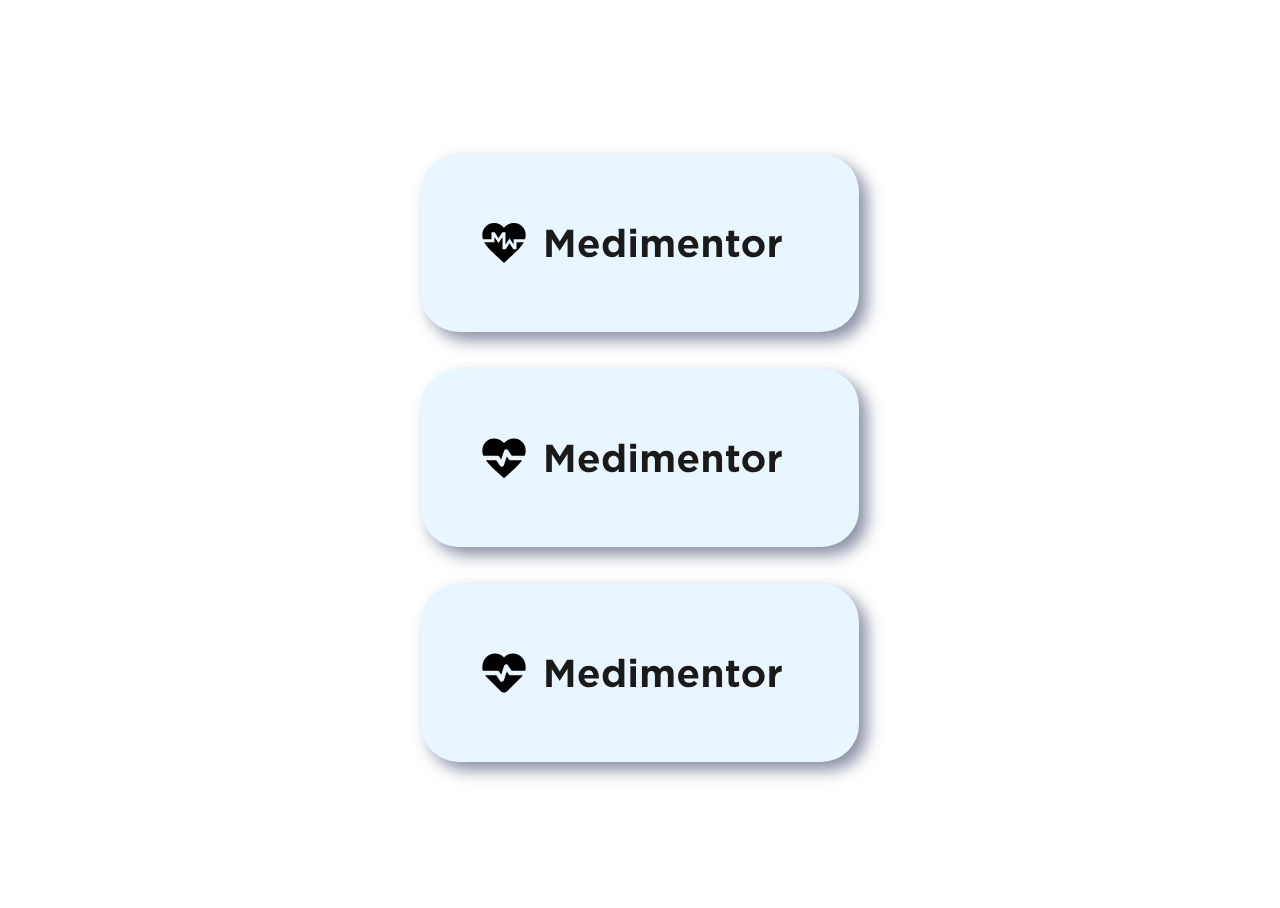
<file: test.html>
<!DOCTYPE html>
<html lang="en">
<head>
    <meta charset="UTF-8">
    <meta name="viewport" content="width=device-width, initial-scale=1.0">
    <title>Test</title>
    <style>
        html {
            height: 100%;
        }

        body {
            display: flex;
            flex-direction: column;
            align-items: center;
            justify-content: center;
            min-height: 100%;
            gap: 1cm;
        }

        .logo {
            display: flex;
            align-items: center;

            & > img:first-child {
                height: 3.25em;
                margin-right: -1mm;
            }

            & > img:nth-child(2) {
                height: 4em;
            }
        }

        .card {
            background-color: #eaf6ff;
            border-radius: 1cm;
            padding: 1.5cm;
            filter: drop-shadow(0.5rem 0.5rem 0.5rem rgba(18, 29, 74, 0.5));

        }
    </style>
</head>
<body>

    <div class="card" style="">
        <div class="logo">
            <img src="/images/logo.svg" alt="">
            <img src="/text.svg" alt="">

        </div>
    </div>

    <div class="card">
        <div class="logo">
            <img src="/images/logo1.svg" alt="">
            <img src="/text.svg" alt="">
        </div>
    </div>

    <div class="card">
        <div class="logo">
            <img src="/images/logo2.svg" alt="">
            <img src="/text.svg" alt="">
        </div>
    </div>
    
</body>
</html>
</file>
